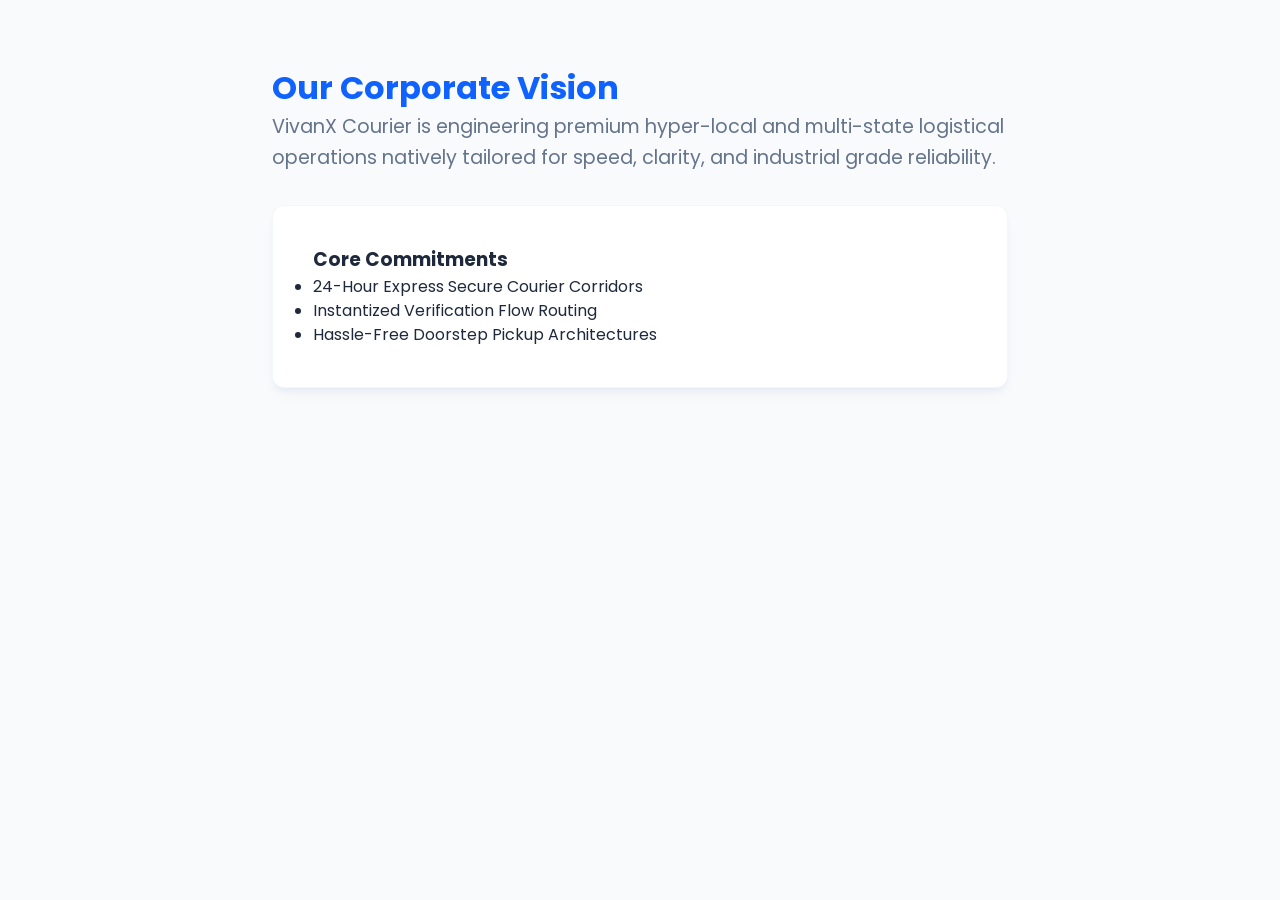
<file: frontend/about.html>
<!DOCTYPE html>
<html lang="en">
<head>
    <meta charset="UTF-8">
    <meta name="viewport" content="width=device-width, initial-scale=1.0">
    <title>About Us | VivanX Courier</title>
    <link rel="stylesheet" href="styles/style.css">
</head>
<body>
    <div style="max-width: 800px; margin: 4rem auto; padding: 0 2rem;">
        <h1 style="color: var(--primary);">Our Corporate Vision</h1>
        <p style="font-size: 1.2rem; color: var(--text-muted); line-height: 1.6;">VivanX Courier is engineering premium hyper-local and multi-state logistical operations natively tailored for speed, clarity, and industrial grade reliability.</p>
        
        <div class="card" style="margin-top: 2rem;">
            <h3>Core Commitments</h3>
            <ul>
                <li>24-Hour Express Secure Courier Corridors</li>
                <li>Instantized Verification Flow Routing</li>
                <li>Hassle-Free Doorstep Pickup Architectures</li>
            </ul>
        </div>
    </div>
</body>
</html>
</file>
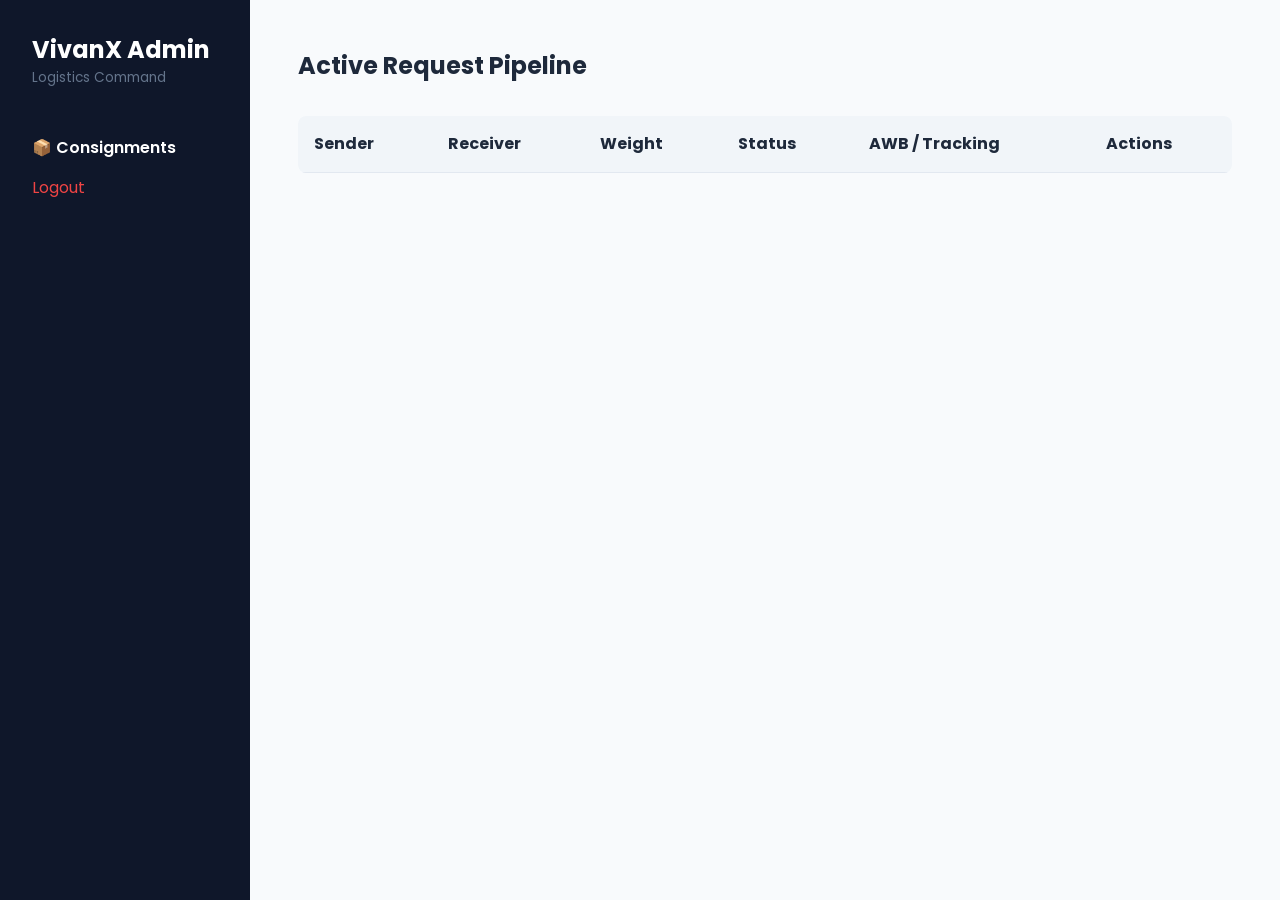
<file: frontend/admin.html>
<!DOCTYPE html>
<html lang="en">
<head>
    <meta charset="UTF-8">
    <meta name="viewport" content="width=device-width, initial-scale=1.0">
    <title>Admin Operations Center | VivanX</title>
    <link rel="stylesheet" href="styles/style.css">
    <style>
        .admin-grid { display: grid; grid-template-columns: 250px 1fr; min-height: 100vh; }
        .sidebar { background: #0F172A; color: white; padding: 2rem; }
        .main-content { padding: 3rem; background: var(--bg-main); }
        .table-card { width: 100%; border-collapse: collapse; margin-top: 1.5rem; background: white; border-radius: var(--radius-md); overflow: hidden; }
        .table-card th, .table-card td { padding: 1rem; text-align: left; border-bottom: 1px solid #E2E8F0; }
        .table-card th { background: #F1F5F9; color: var(--text-dark); }
    </style>
</head>
<body>

    <div class="admin-grid">
        <div class="sidebar">
            <h2>VivanX Admin</h2>
            <p style="color:#64748B; font-size:0.85rem;">Logistics Command</p>
            <nav style="margin-top: 3rem; display:flex; flex-direction:column; gap:1rem;">
                <a href="#" style="color:white; text-decoration:none; font-weight:600;">📦 Consignments</a>
                <a href="#" onclick="logout()" style="color:#EF4444; text-decoration:none;">Logout</a>
            </nav>
        </div>
        <div class="main-content">
            <div style="display:flex; justify-content:between; align-items:center; margin-bottom:2rem;">
                <h2>Active Request Pipeline</h2>
            </div>

            <table class="table-card">
                <thead>
                    <tr>
                        <th>Sender</th>
                        <th>Receiver</th>
                        <th>Weight</th>
                        <th>Status</th>
                        <th>AWB / Tracking</th>
                        <th>Actions</th>
                    </tr>
                </thead>
                <tbody id="bookingsTableBody">
                    </tbody>
            </table>
        </div>
    </div>

    <script>
        const API_URL = "https://your-backend-render-app.onrender.com/api";
        
        // Token Guard Check
        if(!localStorage.getItem('adminToken')) {
            // If token configuration is empty redirect cleanly
            // window.location.href = 'index.html'; 
        }

        async function loadDashboardRequests() {
            try {
                // Fetch dynamic pipeline from endpoint
                const res = await fetch(`${API_URL}/admin/bookings`, {
                    headers: { 'Authorization': `Bearer ${localStorage.getItem('adminToken')}` }
                });
                const bookings = await res.json();
                const tbody = document.getElementById('bookingsTableBody');
                tbody.innerHTML = '';

                bookings.forEach(b => {
                    tbody.innerHTML += `
                        <tr>
                            <td>${b.sender.name}</td>
                            <td>${b.receiver.name}</td>
                            <td>${b.parcel.weight} KG</td>
                            <td><span class="badge">${b.status}</span></td>
                            <td>${b.awb || '<span style="color:gray">Unassigned</span>'}</td>
                            <td>
                                ${!b.awb ? `<button onclick="acceptOrder('${b._id}')" class="btn-primary" style="padding:0.4rem 0.8rem; font-size:0.8rem;">Accept & AWB</button>` : 'System Linked'}
                            </td>
                        </tr>
                    `;
                });
            } catch (err) {
                console.error("Pipeline render failure.");
            }
        }

        async function acceptOrder(id) {
            const res = await fetch(`${API_URL}/admin/bookings/${id}/accept`, {
                method: 'POST',
                headers: { 'Authorization': `Bearer ${localStorage.getItem('adminToken')}` }
            });
            if(res.ok) {
                alert("AWB Sequence Generated cleanly via operational pipeline.");
                loadDashboardRequests();
            }
        }

        function logout() {
            localStorage.removeItem('adminToken');
            window.location.reload();
        }

        // Initialize table structure execution load
        window.onload = loadDashboardRequests;
    </script>
<script src="js/api.js"></script>
<script src="js/auth.js"></script>
<script src="js/main.js"></script>
</body>
</html>
</file>
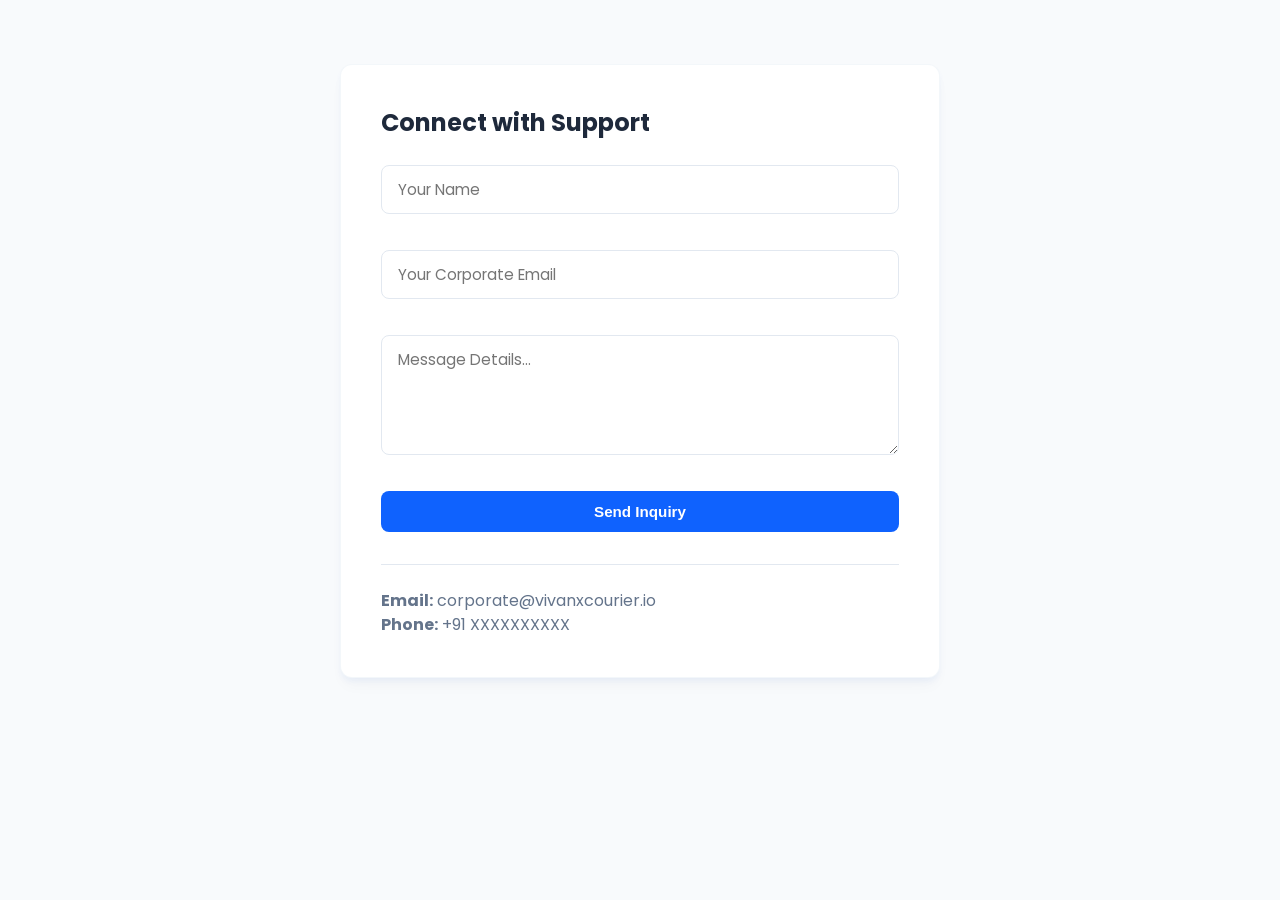
<file: frontend/contact.html>
<!DOCTYPE html>
<html lang="en">
<head>
    <meta charset="UTF-8">
    <meta name="viewport" content="width=device-width, initial-scale=1.0">
    <title>Contact Desk | VivanX Courier</title>
    <link rel="stylesheet" href="styles/style.css">
</head>
<body>
    <div class="card" style="max-width: 600px; margin: 4rem auto;">
        <h2>Connect with Support</h2>
        <form style="display:flex; flex-direction:column; gap:1rem; margin-top:1.5rem;">
            <input type="text" placeholder="Your Name" class="form-input" required>
            <input type="email" placeholder="Your Corporate Email" class="form-input" required>
            <textarea placeholder="Message Details..." class="form-input" style="height:120px;" required></textarea>
            <button class="btn-primary" type="button" onclick="alert('Message Sent!')">Send Inquiry</button>
        </form>
        <div style="margin-top: 2rem; border-top: 1px solid #E2E8F0; padding-top: 1.5rem; color: var(--text-muted);">
            <p><b>Email:</b> corporate@vivanxcourier.io</p>
            <p><b>Phone:</b> +91 XXXXXXXXXX</p>
        </div>
    </div>
<script src="js/api.js"></script>
<script src="js/auth.js"></script>
<script src="js/main.js"></script>
</body>
</html>
</file>
<file: frontend/styles/style.css>
/* ==========================================================================
   VivanX Courier - Premium Logistics CSS Framework
   ========================================================================== */

/* Google Fonts Import */
@import url('https://fonts.googleapis.com/css2?family=Poppins:wght@400;500;600;700;800&display=swap');

:root {
  /* Branding Colors */
  --primary: #0F62FE;
  --primary-hover: #0043CE;
  --secondary: #FF7A00;
  --secondary-hover: #D45B00;
  
  /* Neutral Palette */
  --bg-main: #F8FAFC;
  --surface: #FFFFFF;
  --text-dark: #1E293B;
  --text-muted: #64748B;
  --border-color: #E2E8F0;
  
  /* Component Mechanics */
  --radius-lg: 12px;
  --radius-md: 8px;
  --shadow-sm: 0 1px 3px rgba(0, 0, 0, 0.05);
  --shadow-md: 0 4px 6px -1px rgba(15, 98, 254, 0.05), 0 10px 15px -3px rgba(0, 0, 0, 0.03);
  --transition: all 0.25s ease-in-out;
}

/* Base Resets */
* {
  margin: 0;
  padding: 0;
  box-sizing: border-box;
}

body {
  font-family: 'Poppins', system-ui, -apple-system, sans-serif;
  background-color: var(--bg-main);
  color: var(--text-dark);
  line-height: 1.5;
  -webkit-font-smoothing: antialiased;
}

/* Core Layout Layouts */
.card {
  background: var(--surface);
  border-radius: var(--radius-lg);
  box-shadow: var(--shadow-md);
  padding: 2.5rem;
  border: 1px solid rgba(241, 245, 249, 0.8);
  transition: var(--transition);
}

.card:hover {
  transform: translateY(-2px);
  box-shadow: 0 12px 20px -5px rgba(15, 98, 254, 0.08);
}

/* Form Structural Controls */
.form-input {
  width: 100%;
  padding: 0.75rem 1rem;
  border: 1px solid var(--border-color);
  border-radius: var(--radius-md);
  font-family: inherit;
  font-size: 0.95rem;
  color: var(--text-dark);
  background-color: var(--surface);
  margin-bottom: 1.25rem;
  outline: none;
  transition: var(--transition);
}

.form-input:focus {
  border-color: var(--primary);
  box-shadow: 0 0 0 3px rgba(15, 98, 254, 0.15);
}

textarea.form-input {
  min-height: 100px;
  resize: vertical;
}

select.form-input {
  cursor: pointer;
  appearance: none;
  background-image: url("data:image/svg+xml,%3Csvg xmlns='http://www.w3.org/2000/svg' fill='none' viewBox='0 0 24 24' stroke='%2364748B'%3E%3Cpath stroke-linecap='round' stroke-linejoin='round' stroke-width='2' d='M19 9l-7 7-7-7'/%3E%3C/svg%3E");
  background-repeat: no-repeat;
  background-position: right 1rem center;
  background-size: 1.25rem;
}

/* Premium Buttons */
.btn-primary {
  display: inline-flex;
  align-items: center;
  justify-content: center;
  background-color: var(--primary);
  color: #FFFFFF;
  padding: 0.75rem 1.75rem;
  border-radius: var(--radius-md);
  border: none;
  font-weight: 600;
  font-size: 0.95rem;
  text-decoration: none;
  cursor: pointer;
  transition: var(--transition);
}

.btn-primary:hover {
  background-color: var(--primary-hover);
  transform: translateY(-1px);
}

.btn-secondary {
  display: inline-flex;
  align-items: center;
  justify-content: center;
  background-color: var(--secondary);
  color: #FFFFFF;
  padding: 0.75rem 1.75rem;
  border-radius: var(--radius-md);
  border: none;
  font-weight: 600;
  font-size: 0.95rem;
  text-decoration: none;
  cursor: pointer;
  transition: var(--transition);
}

.btn-secondary:hover {
  background-color: var(--secondary-hover);
  transform: translateY(-1px);
}

/* Badges (For Tracking & Admin States) */
.badge {
  display: inline-block;
  padding: 0.25rem 0.75rem;
  border-radius: 50px;
  font-size: 0.8rem;
  font-weight: 600;
  text-transform: uppercase;
  background: #E2E8F0;
  color: var(--text-dark);
}

.badge-pending { background: #FEF3C7; color: #D97706; }
.badge-accepted { background: #DBEAFE; color: #1D4ED8; }
.badge-delivered { background: #D1FAE5; color: #065F46; }

/* Modal Micro-animations */
.modal-overlay {
  animation: fadeIn 0.3s ease-out forwards;
}

@keyframes fadeIn {
  from { opacity: 0; }
  to { opacity: 1; }
}

/* Responsive Utilities */
@media (max-width: 768px) {
  .hero {
    flex-direction: column !important;
    text-align: center;
    padding: 3rem 5% !important;
  }
  
  .hero-text h1 {
    font-size: 2.5rem !important;
  }
  
  .track-box {
    flex-direction: column;
    background: transparent;
    border: none;
    box-shadow: none;
  }
  
  .track-box input {
    width: 100%;
    background: white;
    margin-bottom: 0.75rem;
    border-radius: var(--radius-md);
    box-shadow: var(--shadow-sm);
  }
  
  .track-box button {
    width: 100% !important;
  }

  div[style*="grid-template-columns: 1fr 1fr"] {
    grid-template-columns: 1fr !important;
  }
}
</file>
